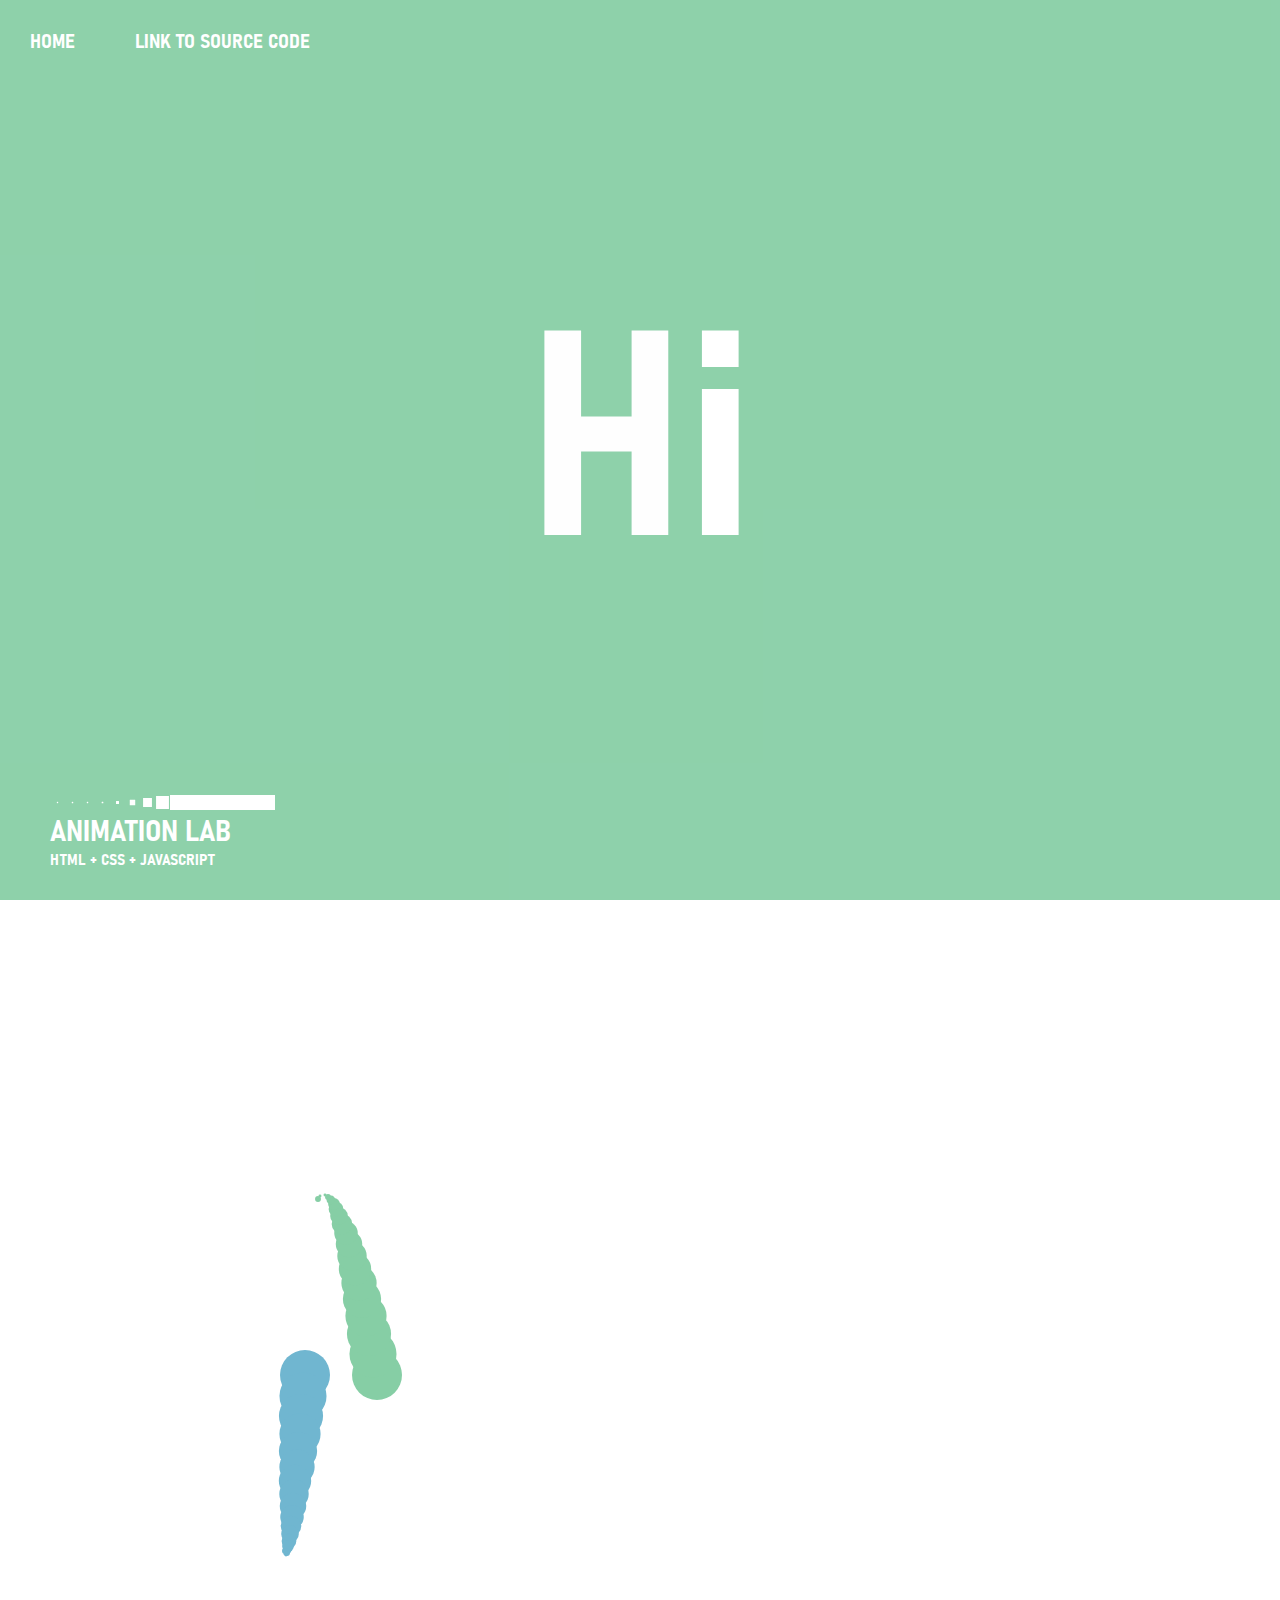
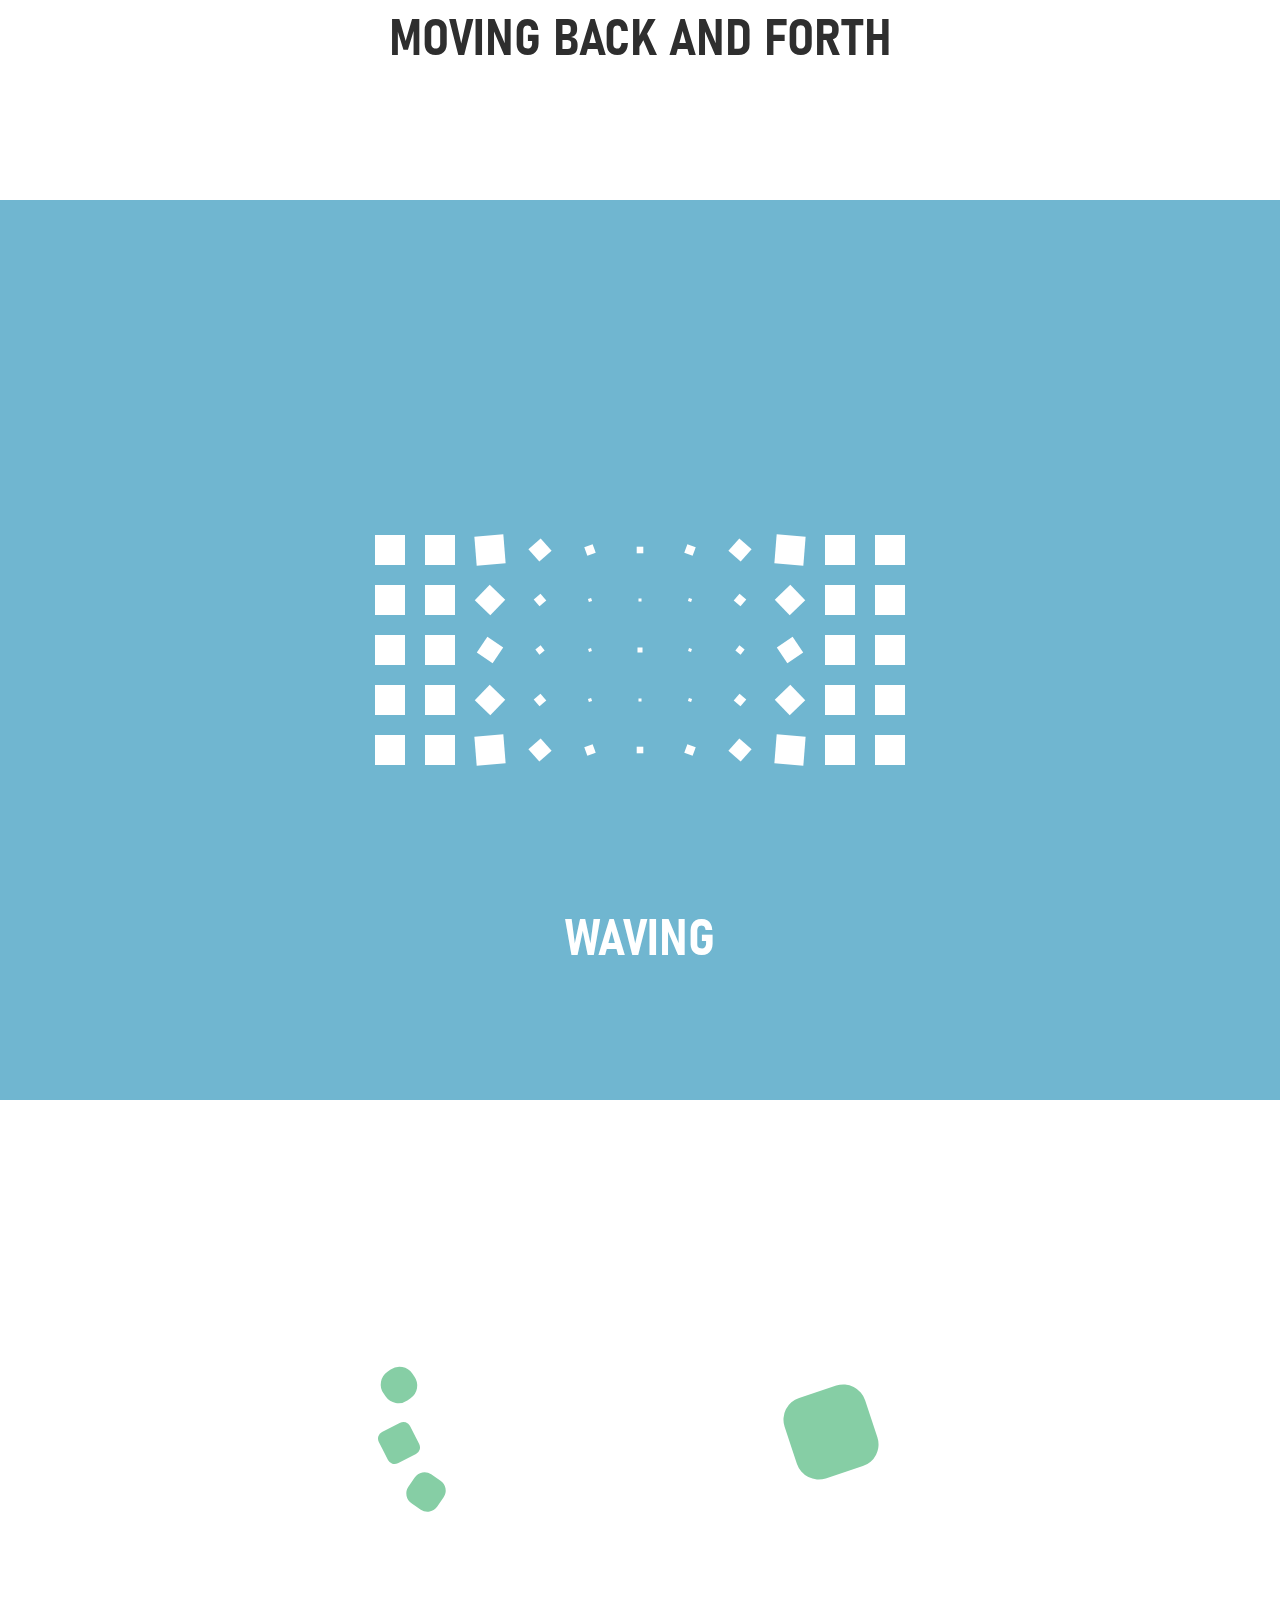
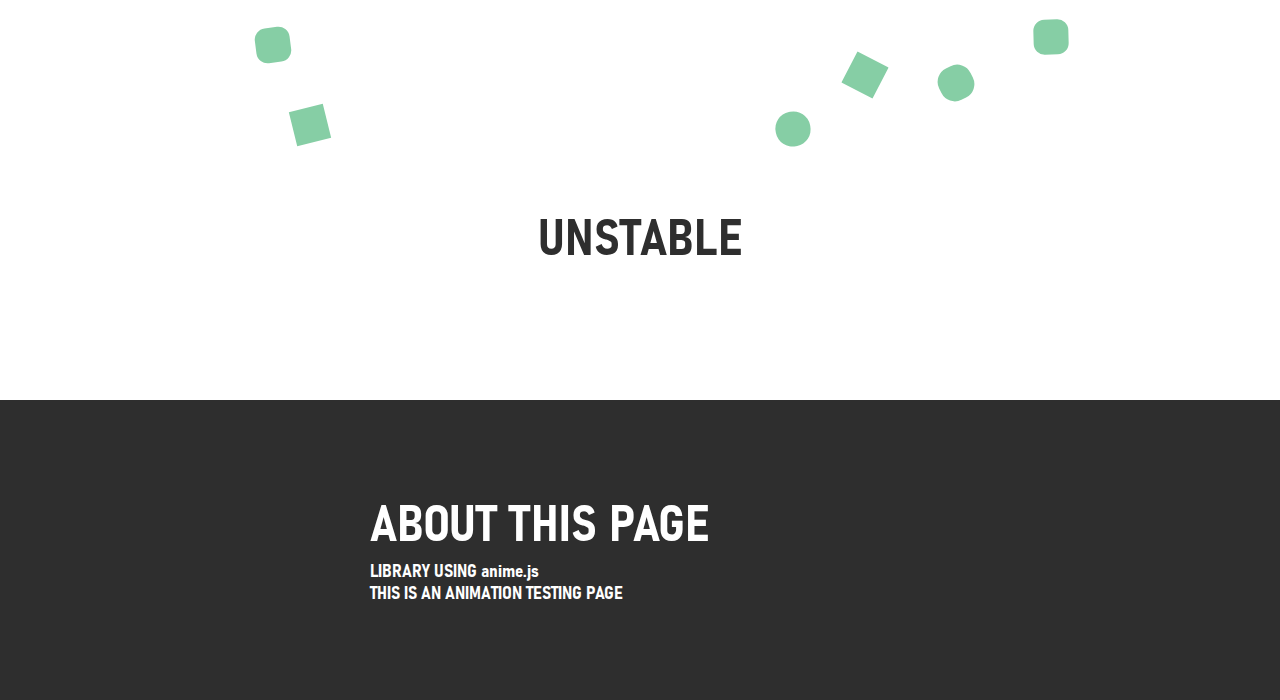
<file: index.html>
<!DOCTYPE html>
<html>
	<style>
		html,body{
			width: 100%;
			height: 100%;
			margin: 0;
			padding: 0;
		}
		body{
			-webkit-user-select:none;
			-moz-user-select:none;
			-ms-user-select:none;
			user-select:none;
		}
	</style>
    <head>
        <title>ANIMATION LAB</title>
        <!-CSS>
        <link rel="stylesheet" type="text/css" href="css/fontStyle.css">
        <link rel="stylesheet" type="text/css" href="css/page.css">
    </head>
    <body>
		<!-TITLE SECTION>
		<div class="section">
			<div class="title_section">
				<!-GUIDE>
				<div style="position: absolute">
					<a class="link_content" href="index.html">HOME</a>
					<a class="link_content" href="https://github.com/BlackNight0315/BlackNight0315.github.io">LINK TO SOURCE CODE</a>
				</div>
				<!-TITLE>
				<div class="title">
					<span class="text-wrapper">
						<span class="letters letters-1">Hi</span>
					</span>
					<span class="text-wrapper">
						<span class="letters letters-2">This is a website</span>
					</span>
					<span class="text-wrapper" style="line-height: 700px; overflow: hidden;">
						<span class="letter letter-3">YES!</span>
					</span>
				</div>
				<!-DESCRIPTION>
				<div class="text" onmouseover="hoverContentRight(this)" onmouseout="outContentRight(this)" style="font-size: 30px;">ANIMATION LAB</div>
				<div class="text" onmouseover="hoverContentRight(this)" onmouseout="outContentRight(this)" style=" bottom:30px;">HTML + CSS + JAVASCRIPT</div>
				<!-ANIMATIONBLOCK>
				<div style="position: absolute; bottom: 90px; left:50px;">
					<div class="animation_block"></div>
					<div class="animation_block"></div>
					<div class="animation_block"></div>
					<div class="animation_block"></div>
					<div class="animation_block"></div>
					<div class="animation_block"></div>
					<div class="animation_block"></div>
					<div class="animation_block"></div>
					<div class="animation_block"></div>
					<div class="animation_block"></div>
					<div class="animation_block"></div>
					<div class="animation_block"></div>
					<div class="animation_block"></div>
					<div class="animation_block"></div>
					<div class="animation_block"></div>
				</div>
				<!-SCROLL>
				<object class="scroll" data="assets/scroll.svg" type="image/svg+xml" style="transform: translate(-50%,-50%);"></object>
				<div id="scroll_title" style="position: absolute; left: 50%; bottom: 100px;transform: translate(-50%,-50%); color:white">SCROLL</div>
			</div>
		</div>
		<!-PROJECT 01 SECTION>
		<div class="section">
			<div class="movingElement_section">
				<div class="animation_ball animation_ball-1"></div>
				<div class="animation_ball animation_ball-1"></div>
				<div class="animation_ball animation_ball-1"></div>
				<div class="animation_ball animation_ball-1"></div>
				<div class="animation_ball animation_ball-1"></div>
				<div class="animation_ball animation_ball-1"></div>
				<div class="animation_ball animation_ball-1"></div>
				<div class="animation_ball animation_ball-1"></div>
				<div class="animation_ball animation_ball-1"></div>
				<div class="animation_ball animation_ball-1"></div>
				<div class="animation_ball animation_ball-1"></div>
				<div class="animation_ball animation_ball-1"></div>
				<div class="animation_ball animation_ball-1"></div>
				<div class="animation_ball animation_ball-1"></div>
				<div class="animation_ball animation_ball-1"></div>
				<div class="animation_ball animation_ball-1"></div>
				<div class="animation_ball animation_ball-1"></div>
				<div class="animation_ball animation_ball-1"></div>
				<div class="animation_ball animation_ball-1"></div>
				<div class="animation_ball animation_ball-1"></div>
				
				<div class="animation_ball animation_ball-2" style="background: #70b6d0"></div>
				<div class="animation_ball animation_ball-2" style="background: #70b6d0"></div>
				<div class="animation_ball animation_ball-2" style="background:#70b6d0"></div>
				<div class="animation_ball animation_ball-2" style="background:#70b6d0"></div>
				<div class="animation_ball animation_ball-2" style="background:#70b6d0"></div>
				<div class="animation_ball animation_ball-2" style="background:#70b6d0"></div>
				<div class="animation_ball animation_ball-2" style="background:#70b6d0"></div>
				<div class="animation_ball animation_ball-2" style="background:#70b6d0"></div>
				<div class="animation_ball animation_ball-2" style="background:#70b6d0"></div>
				<div class="animation_ball animation_ball-2" style="background:#70b6d0"></div>
				<div class="animation_ball animation_ball-2" style="background:#70b6d0"></div>
				<div class="animation_ball animation_ball-2" style="background:#70b6d0"></div>
				<div class="animation_ball animation_ball-2" style="background:#70b6d0"></div>
				<div class="animation_ball animation_ball-2" style="background:#70b6d0"></div>
				<div class="animation_ball animation_ball-2" style="background:#70b6d0"></div>
				<div class="animation_ball animation_ball-2" style="background:#70b6d0"></div>
				<div class="animation_ball animation_ball-2" style="background:#70b6d0"></div>
				<div class="animation_ball animation_ball-2" style="background:#70b6d0"></div>
				<div class="animation_ball animation_ball-2" style="background:#70b6d0"></div>
				<div class="animation_ball animation_ball-2" style="background:#70b6d0"></div>
			</div>
			<!-DESCRIPTION>
			<div class="description" style="color: #2e2e2e;">MOVING BACK AND FORTH</div>
		</div>
		<!-PROJECT 02 SECTION>
		<div class="section">
			<div class="grid_section">
				<div style="position: absolute; transform: translate(-50%,-50%); left: 50%; top: 50%; width:550px">
					<div class="grid_block"></div>
					<div class="grid_block"></div>
					<div class="grid_block"></div>
					<div class="grid_block"></div>
					<div class="grid_block"></div>
					<div class="grid_block"></div>
					<div class="grid_block"></div>
					<div class="grid_block"></div>
					<div class="grid_block"></div>
					<div class="grid_block"></div>
					<div class="grid_block"></div>
					<div class="grid_block"></div>
					<div class="grid_block"></div>
					<div class="grid_block"></div>
					<div class="grid_block"></div>
					<div class="grid_block"></div>
					<div class="grid_block"></div>
					<div class="grid_block"></div>
					<div class="grid_block"></div>
					<div class="grid_block"></div>
					<div class="grid_block"></div>
					<div class="grid_block"></div>
					<div class="grid_block"></div>
					<div class="grid_block"></div>
					<div class="grid_block"></div>
					<div class="grid_block"></div>
					<div class="grid_block"></div>
					<div class="grid_block"></div>
					<div class="grid_block"></div>
					<div class="grid_block"></div>
					<div class="grid_block"></div>
					<div class="grid_block"></div>
					<div class="grid_block"></div>
					<div class="grid_block"></div>
					<div class="grid_block"></div>
					<div class="grid_block"></div>
					<div class="grid_block"></div>
					<div class="grid_block"></div>
					<div class="grid_block"></div>
					<div class="grid_block"></div>
					<div class="grid_block"></div>
					<div class="grid_block"></div>
					<div class="grid_block"></div>
					<div class="grid_block"></div>
					<div class="grid_block"></div>
					<div class="grid_block"></div>
					<div class="grid_block"></div>
					<div class="grid_block"></div>
					<div class="grid_block"></div>
					<div class="grid_block"></div>
					<div class="grid_block"></div>
					<div class="grid_block"></div>
					<div class="grid_block"></div>
					<div class="grid_block"></div>
					<div class="grid_block"></div>
				</div>
				<!-DESCRIPTION>
				<div class="description" style="color: white;">WAVING</div>
			</div>
		</div>
		<!-PROJECT 03 SECTION>
		<div class="section">
			<div>
				<div class="random_block"></div>
				<div class="random_block"></div>
				<div class="random_block"></div>
				<div class="random_block"></div>
				<div class="random_block"></div>
				<div class="random_block"></div>
				<div class="random_block"></div>
				<div class="random_block"></div>
				<div class="random_block"></div>
				<div class="random_block"></div>
			</div>
			<!-DESCRIPTION>
			<div class="description" style="color: #2e2e2e;">UNSTABLE</div>
		</div>
		<!-ABOUT SECTION>
		<div class="section" style="height: 300px; background: #2e2e2e">
			<div style="position: absolute; padding: 50px; transform: translate(-50%,-50%); left: 50%; top: 50%; color:white">
				<span style="font-size: 50px; float: left" onmouseover="hoverContentLeft(this)" onmouseout="outContentLeft(this)">ABOUT THIS PAGE&nbsp</span>
				<span style="font-size: 18px; float: left; margin-top:5px" onmouseover="hoverContentRight(this)" onmouseout="outContentRight(this)">LIBRARY USING anime.js<br>THIS IS AN ANIMATION TESTING PAGE</span>
			</div>
		</div>
		<!-AnimationBlock>
		<!-MENU>
		<div class="menu" style="background: #2e2e2e">
			<div class="menu_content" style="background: #86cea5">
				<span style="font-size: 40px; color: white">HELLO WEBSITE</span>
				<span style="font-size: 14px; color: white"><br>ANIMATION LAB</span>
			</div>
			<div class="menu_content" style="background: white">
				<span style="font-size: 40px">MOVING <br>BACK AND FORTH</span>
				<span style="font-size: 14px"><br>MOVING IN A SMOOTH WAY</span>
			</div>
			<div class="menu_content" style="background: #70b6d0">
				<span style="font-size: 40px; color: white">WAVING</span>
				<span style="font-size: 14px; color: white"><br>ANIMATED GRID</span>
			</div>
			<div class="menu_content" style="background: white">
				<span style="font-size: 40px">UNSTABLE</span>
				<span style="font-size: 14px"><br>RANDOM TRANSFORM</span>
			</div>
			<div class="menu_content">
				<span style="font-size: 40px; color: white">ABOUT</span>
				<span style="font-size: 14px; color: white"><br>ANIMATION TESTING PAGE<br>MADE WITH HTML + CSS + JAVASCRIPT</span>
			</div>
		</div>
		<div class="menu_button" onmouseover="hoverMenuContent(this)" onmouseout="outMenuContent(this)" onmousedown="foldMenu()">
			<div class="line" style="top: 35%; left: 50%;"></div>
			<div class="line" style="top: 50%; left: 50%;"></div>
			<div class="line" style="top: 65%; left: 50%;"></div>
		</div>
        <!-SCRIPT>
        <script src="lib/anime.min.js"></script>
		<script src="javascripts/pageLoading.js"></script>
		<script src="javascripts/menu.js"></script>
		<script src="javascripts/scroll.js"></script>
        <script src="javascripts/titleAnimation.js"></script>
		<script src="javascripts/blockAnimation.js"></script>
		<script src="javascripts/ballAnimation.js"></script>
		<script src="javascripts/gridAnimation.js"></script>
		<script src="javascripts/randomAnimation.js"></script>
		<script src="javascripts/hoverContent.js"></script>
    </body>
</html>
</file>
<file: css/fontStyle.css>
@font-face {
    font-family: bahnschrift boldSemi condensed;
    src: url('../assets/bahnschrift.ttf');
    font-stretch: semi-condensed;
    font-weight: bold;
}
@font-face {
    font-family: bahnschrift semi condensed;
    src: url('../assets/bahnschrift.ttf');
    font-stretch: semi-condensed;
    font-weight: normal;
}
.font_bold {
    font-family: bahnschrift boldSemi condensed;
}
.font_normal {
    font-family: bahnschrift Semi condensed;
}
</file>
<file: css/page.css>
.section{
	position: relative;
	font-family: bahnschrift boldSemi condensed;
	width: 100%;
	height: 100%;
	margin: 0;
	padding: 0;
}


.section .title_section{
	background: #86cea5;
	width: 100%;
	height: 100%;
	margin: 0;
	padding: 0;
}

.section .title_section .text{
	color: white;
	position: absolute;
	bottom: 50px; 
	left: 50px; 
}

.section .movingElement_section{
	background: white;
	width: 100%;
	height: 100%;
	margin: 0;
	padding: 0;
}

.section .grid_section {
	background: #70b6d0;
	width: 100%;
	height: 100%;
	margin: 0;
	padding: 0;
}

.section .description {
	position: absolute;
	text-align: center;
	left: 50%;
	transform: translate(-50%,-50%);
	bottom: 100px;
	font-size: 50px;
}

.section .title_section .title{
	width: inherit;
	height: inherit;
	font-size: 18em;
}
.section .title_section .title .letter {
	display: inline-block;
}

.section .title_section .title .text-wrapper {
	width: inherit;
	position: absolute;
	text-align: center;
	transform: translate(-50%,-50%);
	top: 50%;
	left: 50%;
	color: white;
}

.animation_block {
	float: left;
	width: 15px;
	height: 15px;
	background: white;
}

.animation_ball {
	position: absolute;
	transform: translate(-50%,-50%);
	width: 50px;
	height: 50px;
	background: #86cea5;
	border-radius: 50%;
}

.grid_block {
	width: 30px;
	height: 30px;
	background: white;
	float: left;
	margin: 10px;
}

.random_block{
	position: absolute;
	transform: translate(-50%,-50%);
	width: 50px;
	height: 50px;
	background: #86cea5;
}

.menu {
	position: fixed;
	top: 0;
	right: 0;
	background: white;
	width: 0%;
	height: 100%;
}

.menu_content {
    font-family: bahnschrift boldSemi condensed;
	color: #2e2e2e;
	white-space: nowrap;
	position: relative;
	padding: 20px;
}

.menu_button {
	position: fixed;
	bottom: 5%;
	right: 5%;
	background: white;
	width: 70px;
	height: 70px;
	border-radius: 50%;
}
.menu_button .line {
	position: absolute;
	transform: translate(-50%,-50%);
	background: #86cea5;
	width: 32px;
	height: 5px;
	border-radius: 5%;
}

.scroll {
	position: absolute;
	left: 50%;
	width: 35px;
	height: 35px;
	bottom: 130px;
}

.link_content{
	position: relative;
	float: left;
	color: white;
	margin: 30px;
	font-size: 20px;
}

a {
  position: relative;
  color: white;
  text-decoration: none;
}

a:before {
  content: "";
  position: absolute;
  width: 100%;
  height: 2px;
  bottom: 0;
  left: 0;
  background-color: white;
  visibility: hidden;
  -webkit-transform: scaleX(0);
  transform: scaleX(0);
  -webkit-transition: all 0.3s ease-in-out 0s;
  transition: all 0.3s ease-in-out 0s;
}

a:hover {
  color: white;
}

a:hover:before {
  visibility: visible;
  -webkit-transform: scaleX(1);
  transform: scaleX(1);
}
</file>
